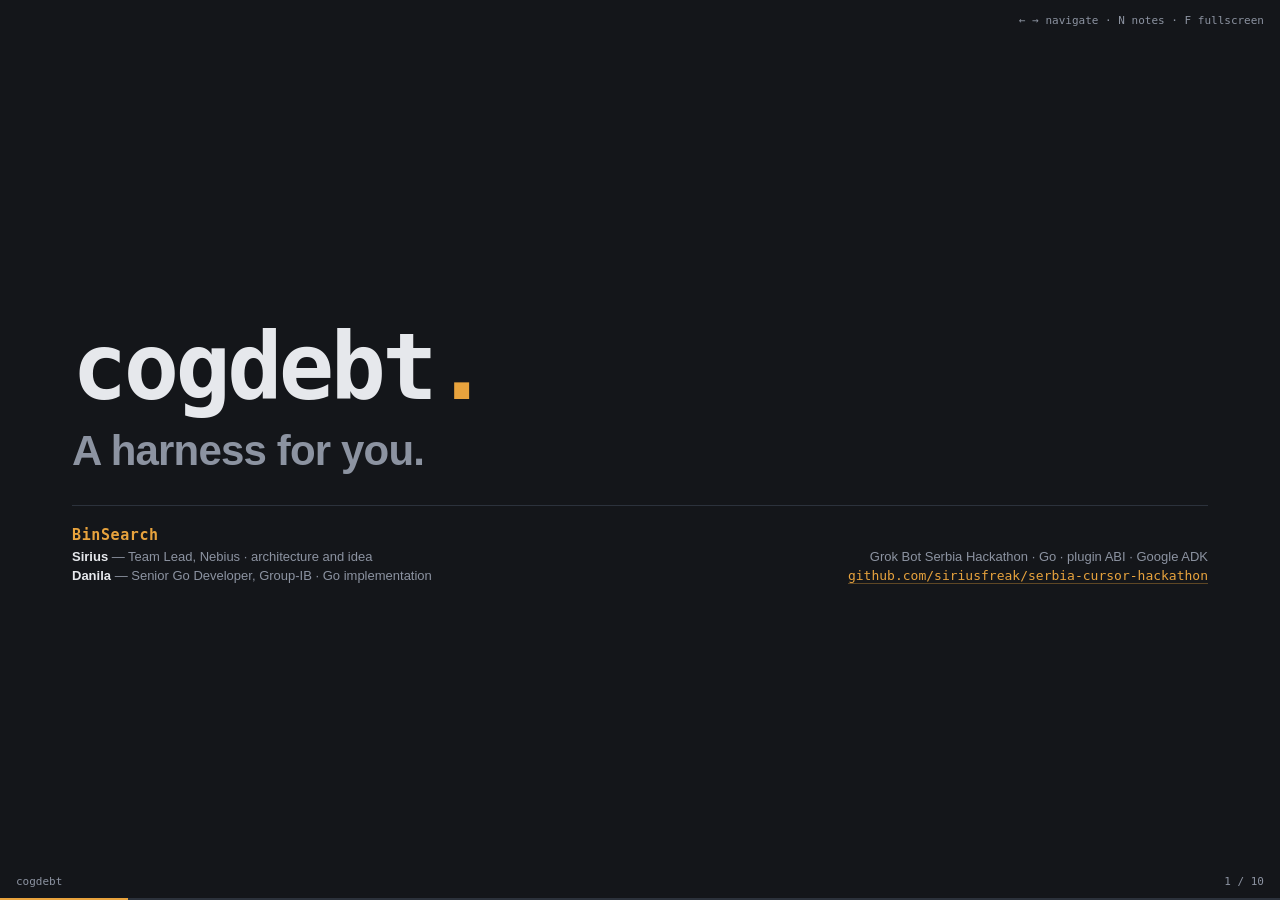
<file: presentation/index.html>
<!doctype html>
<html lang="en">
<head>
<meta charset="utf-8">
<meta name="viewport" content="width=device-width, initial-scale=1">
<title>cogdebt — Grok Bot Serbia Hackathon</title>
<meta name="description" content="cogdebt teaches an engineer a new subject through a subject the engineer already knows, and shows where the comparison stops being correct.">
<style>
/* ---------------------------------------------------------------------------
   The palette is copied from internal/ui/theme.go. The deck and the
   application are one product, so they use one set of colours.
   design/deck_test.go fails the build if the two sets become different.

   The text on the slides uses Simple Technical English: short sentences, one
   idea in each sentence, active voice, and no idioms. The audience is
   international, and a projector is a bad place for a long sentence.
   --------------------------------------------------------------------------- */
:root{
  --bg:#14161A; --surface:#1C1F25; --surface-hi:#242932; --line:#2C323C;
  --fg:#E6E8EC; --muted:#8C93A1;
  --accent:#E8A33D; --success:#4FBF8B; --warn:#E8834A; --danger:#E05A5A;
  --mono:ui-monospace,"SF Mono",SFMono-Regular,Menlo,Consolas,monospace;
  --sans:-apple-system,BlinkMacSystemFont,"Segoe UI",Inter,Roboto,Helvetica,Arial,sans-serif;
}
*{box-sizing:border-box;margin:0;padding:0}
html,body{height:100%;background:var(--bg);color:var(--fg);font-family:var(--sans);overflow:hidden}

/* A fixed 1280x720 stage, scaled to fit the screen. The layout is then the
   same on every projector.

   The stage is pinned to the centre point and then moved back by half its own
   scaled size. A grid with place-items:center cannot do this: an item wider
   than its container is laid out from the start edge, not centred, so on any
   window narrower than 1280 the slide drifted down and to the right. */
#viewport{position:fixed;inset:0;overflow:hidden}
#stage{width:1280px;height:720px;position:absolute;top:50%;left:50%;transform-origin:0 0}
/* Slides are centred. A slide that does not fill 720px stays in the middle.
   A slide that needs a footer at the bottom puts a .grow before the footer. */
.slide{position:absolute;inset:0;padding:60px 72px;display:none;flex-direction:column;
  justify-content:center;animation:in .28s ease both}
.slide.on{display:flex}
@keyframes in{from{opacity:0;transform:translateY(8px)}to{opacity:1;transform:none}}

/* ---- type ramp -------------------------------------------------------- */
h1{font-size:76px;line-height:1.02;letter-spacing:-.025em;font-weight:700}
h2{font-size:38px;line-height:1.14;letter-spacing:-.018em;font-weight:700;margin-bottom:6px}
h3{font-size:20px;font-weight:700;letter-spacing:-.005em}
.kicker{font-size:13px;letter-spacing:.16em;text-transform:uppercase;color:var(--muted);
  font-weight:700;margin-bottom:20px}
.kicker b{color:var(--accent);font-weight:700}
.lead{font-size:24px;line-height:1.42;color:var(--fg);max-width:64ch}
.sub{font-size:18px;line-height:1.5;color:var(--muted);max-width:72ch}
.tiny{font-size:13px;color:var(--muted);line-height:1.5}
.mono{font-family:var(--mono)}
.am{color:var(--accent)} .gr{color:var(--success)} .wn{color:var(--warn)} .mu{color:var(--muted)}
strong{font-weight:700}
.grow{flex:1}
.rule{height:1px;background:var(--line);margin:20px 0}
ul{list-style:none}
li{position:relative;padding-left:20px;margin-bottom:11px;line-height:1.4}
li::before{content:"";position:absolute;left:2px;top:.62em;width:7px;height:1.5px;background:var(--accent)}

/* ---- primitives ------------------------------------------------------- */
.card{background:var(--surface);border:1px solid var(--line);border-radius:10px;padding:17px 19px}
.card.lead-accent{border-left:3px solid var(--accent)}
.card.lead-green{border-left:3px solid var(--success)}
.card.lead-warn{border-left:3px solid var(--warn)}
.chip{display:inline-block;background:var(--surface-hi);border:1px solid var(--line);
  border-radius:999px;padding:4px 12px;font-size:12.5px;color:var(--muted);font-family:var(--mono)}
.chip.off{opacity:.55}
.grid{display:grid;gap:13px}
.g2{grid-template-columns:1fr 1fr}
.g3{grid-template-columns:repeat(3,1fr)}
.cols{display:flex;gap:24px}
.cols>*{flex:1;min-width:0}

/* ---- title slide ------------------------------------------------------ */
.wordmark{font-family:var(--mono);font-size:92px;font-weight:700;letter-spacing:-.04em}
.wordmark .dot{color:var(--accent)}
.tagline{font-size:42px;font-weight:700;letter-spacing:-.02em;color:var(--muted);margin-top:6px}

/* ---- headline list ---------------------------------------------------- */
.wall{display:grid;gap:10px 22px}
.hl{display:flex;gap:12px;align-items:baseline;padding:8px 0;border-bottom:1px solid var(--line)}
.hl .d{font-family:var(--mono);font-size:11px;color:var(--muted);flex:0 0 58px}
.hl .t{font-size:15px;line-height:1.3;flex:1;min-width:0}
.hl .p{font-family:var(--mono);font-size:11px;color:var(--accent);flex:0 0 auto;padding-left:10px}

/* ---- analogy row (the same widget the application draws) -------------- */
.pair{background:var(--surface);border-left:3px solid var(--accent);border-radius:8px;
  padding:13px 16px;margin-bottom:9px}
.pair .map{font-size:18px;font-weight:700;margin-bottom:3px}
.pair .map .to{color:var(--muted);font-weight:400;font-size:13px;padding:0 6px}
.pair .map .tg{color:var(--accent)}
.pair .role{font-size:11.5px;color:var(--muted);font-family:var(--mono);margin-bottom:6px}
.pair .br{font-size:14px;line-height:1.4;color:var(--warn);font-style:italic}
.pair .br b{font-style:normal;font-weight:700}
.pair.small{margin-bottom:0}
.pair.small .map{font-size:15.5px}
.pair.small .br{font-size:12.5px}

/* ---- ladder ----------------------------------------------------------- */
.rung{display:flex;gap:15px;align-items:flex-start;padding:11px 0;border-bottom:1px solid var(--line)}
.rung .lv{font-family:var(--mono);font-weight:700;font-size:17px;flex:0 0 38px;padding-top:1px}
.rung.l2{background:linear-gradient(90deg,rgba(232,163,61,.09),transparent);
  border-radius:6px;padding-left:10px;margin-left:-10px}
.rung .nm{font-size:17px;font-weight:700}
.rung .ds{font-size:14px;color:var(--muted);line-height:1.4;margin-top:2px}

/* ---- formula ---------------------------------------------------------- */
.formula{font-family:var(--mono);font-size:26px;text-align:center;padding:18px 0;line-height:1.5}
.formula .t1{color:var(--accent)} .formula .t2{color:var(--success)} .formula .t3{color:var(--warn)}

/* ---- architecture stack ---------------------------------------------- */
.layer{background:var(--surface);border:1px solid var(--line);border-radius:8px;
  padding:9px 15px;margin-bottom:6px;display:flex;align-items:baseline;gap:13px}
.layer .nm{font-weight:700;font-size:15px;flex:0 0 148px}
.layer .ds{font-size:12.5px;color:var(--muted);line-height:1.35}
.layer.seam{border-color:var(--accent);background:rgba(232,163,61,.07)}
.layer.pure{border-color:rgba(79,191,139,.42)}

/* ---- tables ----------------------------------------------------------- */
table{width:100%;border-collapse:collapse;font-size:14px}
th{text-align:left;font-size:11px;letter-spacing:.13em;text-transform:uppercase;color:var(--muted);
  padding:0 10px 7px 0;font-weight:700;border-bottom:1px solid var(--line)}
td{padding:7px 10px 7px 0;border-bottom:1px solid var(--line);vertical-align:top;line-height:1.35}
td.k{font-family:var(--mono);color:var(--fg);white-space:nowrap}
td.m{color:var(--muted)}

/* ---- code ------------------------------------------------------------- */
pre{background:var(--surface);border:1px solid var(--line);border-radius:8px;padding:14px 16px;
  font-family:var(--mono);font-size:13px;line-height:1.5;overflow:hidden;color:var(--fg)}
pre .c{color:var(--muted)} pre .kw{color:var(--accent)} pre .st{color:var(--success)}

/* ---- stat ------------------------------------------------------------- */
.stat{background:var(--surface);border:1px solid var(--line);border-radius:10px;padding:16px 18px}
.stat .n{font-family:var(--mono);font-size:34px;font-weight:700;line-height:1.1}
.stat .l{font-size:12.5px;color:var(--muted);margin-top:5px;line-height:1.35}

/* ---- screenshot ------------------------------------------------------- */
.shot{border:1px solid var(--line);border-radius:10px;overflow:hidden;background:var(--surface);
  display:block;width:100%}
.shot img{display:block;width:100%}

/* ---- chrome ----------------------------------------------------------- */
#bar{position:fixed;left:0;right:0;bottom:0;height:2px;background:var(--line);z-index:5}
#fill{height:100%;width:0;background:var(--accent);transition:width .25s ease}
#count{position:fixed;right:16px;bottom:12px;font-family:var(--mono);font-size:11px;
  color:var(--muted);z-index:5}
#brand{position:fixed;left:16px;bottom:12px;font-family:var(--mono);font-size:11px;
  color:var(--muted);z-index:5}
#notes{position:fixed;left:0;right:0;bottom:0;max-height:44vh;overflow:auto;z-index:9;
  background:var(--bg);border-top:1px solid var(--line);padding:20px 26px;display:none;
  font-size:15px;line-height:1.55;color:var(--fg)}
#notes.on{display:block}
#notes h4{font-size:11px;letter-spacing:.14em;text-transform:uppercase;color:var(--accent);
  margin-bottom:8px}
#help{position:fixed;top:14px;right:16px;font-family:var(--mono);font-size:11px;color:var(--muted);
  z-index:5;opacity:0;transition:opacity .3s}
#help.on{opacity:1}
aside.notes{display:none}
a{color:var(--accent);text-decoration:none;border-bottom:1px solid rgba(232,163,61,.35)}
a:hover{border-bottom-color:var(--accent)}
.hl a{color:var(--fg);border-bottom-color:transparent}
.hl a:hover{color:var(--accent);border-bottom-color:rgba(232,163,61,.45)}

/* ---- print, for a PDF copy -------------------------------------------- */
@media print{
  @page{size:1280px 720px;margin:0}
  html,body{overflow:visible;height:auto}
  #viewport{position:static;display:block;overflow:visible}
  #stage{position:static;width:1280px;height:auto;transform:none!important}
  .slide{position:static;display:flex!important;height:720px;page-break-after:always;
    animation:none;border-bottom:1px solid var(--line)}
  #bar,#count,#brand,#notes,#help{display:none}
}
</style>
</head>
<body>

<div id="viewport"><div id="stage">

<!-- 1 ------------------------------------------------------------------ -->
<section class="slide">
  <div class="wordmark">cogdebt<span class="dot">.</span></div>
  <div class="tagline">A harness for you.</div>
  <div style="height:30px"></div>
  <div class="rule" style="margin:0 0 18px"></div>
  <div class="cols" style="align-items:flex-end">
    <div class="tiny">
      <span class="am mono" style="font-size:15px;font-weight:700;letter-spacing:.04em">BinSearch</span><br>
      <strong style="color:var(--fg)">Sirius</strong> — Team Lead, Nebius · architecture and idea<br>
      <strong style="color:var(--fg)">Danila</strong> — Senior Go Developer, Group-IB · Go implementation
    </div>
    <div class="tiny" style="text-align:right">
      Grok Bot Serbia Hackathon · Go · plugin ABI · Google ADK<br>
      <a class="mono" href="https://github.com/siriusfreak/serbia-cursor-hackathon" target="_blank"
         rel="noopener">github.com/siriusfreak/serbia-cursor-hackathon</a>
    </div>
  </div>
  <aside class="notes">
Say two sentences, then go to slide 2. Do not explain the name here.
Slide 3 explains the name, and it works better after the audience sees the problem.
  </aside>
</section>

<!-- 2 ------------------------------------------------------------------ -->
<section class="slide">
  <div class="kicker">The problem</div>
  <h2>Engineers lose technical skills when they use AI tools.</h2>
  <div style="height:18px"></div>
  <div class="cols" style="gap:26px;align-items:flex-start">
    <div style="flex:0 0 420px">
      <ul style="font-size:16.5px">
        <li><strong>Nature, June 2026.</strong> Two studies measured this effect. One tested doctors.
          One tested programmers. Both groups worked worse without the AI tool.</li>
        <li><strong>Ford, June 2026.</strong> Ford hired 350 engineers again. The AI system did not keep
          the expert knowledge. Junior engineers had nobody to learn from.</li>
        <li><strong>Every month.</strong> Engineers write about this problem on Hacker News.</li>
      </ul>
    </div>
    <div>
      <div class="wall">
        <div class="hl"><span class="d">Jun 19</span><span class="t"><a href="https://news.ycombinator.com/item?id=48601286" target="_blank" rel="noopener">Is AI ruining our skills? Early results are in — and they're not good</a></span><span class="p">Nature</span></div>
        <div class="hl"><span class="d">Jun 25</span><span class="t"><a href="https://news.ycombinator.com/item?id=48674446" target="_blank" rel="noopener">Ford rehires 350 engineers after AI fails to preserve expertise</a></span></div>
        <div class="hl"><span class="d">Aug 13</span><span class="t"><a href="https://news.ycombinator.com/item?id=49290299" target="_blank" rel="noopener">Understanding is the new bottleneck</a></span></div>
        <div class="hl"><span class="d">Aug 24</span><span class="t"><a href="https://news.ycombinator.com/item?id=49421554" target="_blank" rel="noopener">Coding expertise is going to collapse from AI reliance</a></span></div>
        <div class="hl"><span class="d">Aug 29</span><span class="t"><a href="https://news.ycombinator.com/item?id=49492184" target="_blank" rel="noopener">LLMs are making me lose my savviness</a></span></div>
        <div class="hl"><span class="d">Aug 30</span><span class="t"><a href="https://news.ycombinator.com/item?id=49498095" target="_blank" rel="noopener">No AI Fridays</a></span></div>
      </div>
    </div>
  </div>
  <div style="height:20px"></div>
  <aside class="notes">
Do not read the list on the right. Point at two items.
Nature: the effect is measured now, not only felt. Ford: the problem already has a cost.
  </aside>
</section>

<!-- 3 ------------------------------------------------------------------ -->
<section class="slide">
  <div class="kicker">The name, and the number</div>
  <h2>Cognitive debt</h2>
  <div class="lead" style="margin-top:10px">
    Cognitive debt is the difference between the system you operate and the knowledge you hold.
    Professor Margaret-Anne Storey defined this term.
  </div>
  <div class="formula">
    debt(c) = <span class="t1">frequency(c)</span> × <span class="t2">depth(c)</span> × (1 − <span class="t3">mastery(c)</span>)
  </div>
  <div class="grid g3">
    <div class="card lead-accent">
      <h3 class="am">frequency</h3>
      <div class="sub" style="font-size:14.5px;margin-top:6px">How often you use the concept.
        We read your public repositories. We do not ask you, because people rate themselves too high.</div>
    </div>
    <div class="card lead-green">
      <h3 class="gr">depth</h3>
      <div class="sub" style="font-size:14.5px;margin-top:6px">How many other concepts need this one.
        A weak foundation costs more than a weak detail.</div>
    </div>
    <div class="card lead-warn">
      <h3 class="wn">1 − mastery</h3>
      <div class="sub" style="font-size:14.5px;margin-top:6px">How little of the concept you hold.
        Only graded answers change this value, and each answer changes it by a small amount.</div>
    </div>
  </div>
  <div style="height:20px"></div>
  <div class="tiny">
    Debt is a good model for this problem. Debt grows slowly. Debt is not visible.
    And <strong class="am">you can pay debt back</strong>.
  </div>
  <aside class="notes">
Two facts. First, the term is not ours: a professor defined it.
Second, we made it a number, so the program can sort concepts and select the most expensive one.
  </aside>
</section>

<!-- 4 ------------------------------------------------------------------ -->
<section class="slide">
  <div class="kicker">Available solutions</div>
  <h2>Every available solution <span class="wn">removes something</span>.</h2>
  <div style="height:22px"></div>
  <div class="grid g3">
    <div class="card">
      <h3 class="wn">Stop the tool</h3>
      <div class="sub" style="font-size:15px;margin-top:7px">Disable the AI assistant one day each week.</div>
      <div class="tiny" style="margin-top:11px">Cost: 20 % of the output.</div>
    </div>
    <div class="card">
      <h3 class="wn">Work slower</h3>
      <div class="sub" style="font-size:15px;margin-top:7px">Type the generated code again by hand, line by line.</div>
      <div class="tiny" style="margin-top:11px">Cost: the speed you bought the tool for.</div>
    </div>
    <div class="card">
      <h3 class="wn">Memorise</h3>
      <div class="sub" style="font-size:15px;margin-top:7px">Use flashcards and repeat them at intervals.</div>
      <div class="tiny" style="margin-top:11px">Cost: memory is not understanding.</div>
    </div>
  </div>
  <div style="height:24px"></div>
  <div class="lead">
    These are three real techniques, and people use them today. Each one stops
    <em>new</em> debt. <strong class="am">No technique pays back the debt that already exists.</strong>
  </div>
  <div style="height:20px"></div>
  <div class="tiny">Our method does not remove the AI tool. It uses the knowledge the engineer already has.</div>
  <aside class="notes">
Be fair about these three. They are honest attempts, and people really use them.
The important part is the shape they share: each one subtracts. We add.
  </aside>
</section>

<!-- 5 ------------------------------------------------------------------ -->
<section class="slide">
  <div class="kicker">Our method · <b>match by role, not by name</b></div>
  <h2>An analogy connects two subjects by structural role.</h2>
  <div class="sub" style="margin-top:10px;font-size:17px">
    We do not match two things because both are called "a controller". We match them because both are
    the single source of truth that other components compare themselves against.
  </div>
  <div style="height:16px"></div>
  <div class="pair">
    <div class="map">etcd <span class="to">maps to</span> <span class="tg">feature store</span></div>
    <div class="role">shared role · source_of_truth</div>
    <div class="br"><b>⚠ </b>etcd is small and strongly consistent. A feature store is a view over unclean
      events, with an offline path and an online path. Point-in-time correctness is a new requirement
      that etcd never had.</div>
  </div>
  <div class="pair">
    <div class="map">liveness probe <span class="to">maps to</span> <span class="tg">drift detection</span></div>
    <div class="role">shared role · degradation_signal</div>
    <div class="br"><b>⚠ </b>A probe is cheap, binary and immediate. Labels arrive late and incomplete.
      Drift can look correct while the business metric fails.</div>
  </div>
  <div style="height:20px"></div>
  <div class="card lead-warn">
    <div class="lead" style="font-size:20px">
      The orange line is the product. An analogy without a stated limit
      <strong>does not pay down cognitive debt. It creates more debt</strong>, because the engineer
      uses the analogy after the point where it is correct.
    </div>
    <div class="tiny" style="margin-top:8px">
      <span class="mono">Mapping.Breakdown</span> is a required field in the domain model and in the plugin
      schema. A test checks that the agent instruction still asks for it.
    </div>
  </div>
  <aside class="notes">
Slow down here. This is the one idea nobody else in the room will state.
Everybody has received a bad analogy and then used it too far. We made the limit mandatory in the type.
  </aside>
</section>

<!-- 6 ------------------------------------------------------------------ -->
<section class="slide">
  <div class="kicker">The question ladder</div>
  <h2>Four levels. The program selects the level, not the model.</h2>
  <div style="height:14px"></div>
  <div class="rung"><span class="lv am">L1</span><div><div class="nm">Find the match</div>
    <div class="ds">Name the item in the new subject that has the role you already know.</div></div></div>
  <div class="rung l2"><span class="lv wn">L2</span><div><div class="nm">Find the limit <span class="tiny wn">← this level does the teaching</span></div>
    <div class="ds">Say where the analogy stops being correct. The system does not tell you. You must find it.</div></div></div>
  <div class="rung"><span class="lv gr">L3</span><div><div class="nm">Use the new terms</div>
    <div class="ds">Answer in the vocabulary of the new subject, without the analogy.</div></div></div>
  <div class="rung"><span class="lv gr">L4</span><div><div class="nm">Solve a problem</div>
    <div class="ds">Solve a small task that needs two or three new concepts together. Tests grade the result.</div></div></div>
  <div style="height:20px"></div>
  <div class="card lead-accent">
    <div class="sub" style="color:var(--fg);font-size:16.5px">
      A deterministic function selects the concept and the level. It uses the debt value and the measured
      mastery. The language model only writes the text of the question. A model that selects the
      difficulty <em>and</em> grades the answer moves towards the topic it explained last.
    </div>
  </div>
  <aside class="notes">
This is the design decision to defend. The model writes sentences.
The model does not decide if you passed, and it does not decide what comes next. That part is code, and it is testable.
  </aside>
</section>

<!-- 7 ------------------------------------------------------------------ -->
<section class="slide">
  <div class="kicker">Three examples · <b>real output from live runs</b></div>
  <div class="cols" style="gap:16px;align-items:stretch">
    <div>
      <div class="tiny" style="margin-bottom:8px">KUBERNETES, GO <span class="mu">→</span> ML PIPELINES</div>
      <div class="pair small">
        <div class="map">rolling update <span class="to">→</span> <span class="tg">model promotion</span></div>
        <div class="role">role · rollback</div>
        <div class="br"><b>⚠ </b>A Deployment rollback restores one exact binary. A model rollback does not
          restore the training data. Version n−1 can be equally wrong.</div>
      </div>
    </div>
    <div>
      <div class="tiny" style="margin-bottom:8px">RATE LIMITING <span class="mu">→</span> THERMODYNAMICS</div>
      <div class="pair small">
        <div class="map">rate limiting <span class="to">→</span> <span class="tg">entropy</span></div>
        <div class="role">role · quota of allowed states</div>
        <div class="br"><b>⚠ </b>You can increase a rate limit, because a rate limit is a policy. You cannot
          increase entropy, because entropy counts the states the system can occupy.</div>
      </div>
    </div>
    <div>
      <div class="tiny" style="margin-bottom:8px">SQL, PANDAS <span class="mu">→</span> DYNAMIC PROGRAMMING</div>
      <div class="pair small">
        <div class="map">window function <span class="to">→</span> <span class="tg">recurrence</span></div>
        <div class="role">role · value from earlier values</div>
        <div class="br"><b>⚠ </b>A window function runs in one pass. A recurrence can branch, and it can
          compute the same state again until you add memoisation.</div>
      </div>
    </div>
  </div>
  <div style="height:20px"></div>
  <div class="cols" style="gap:20px;align-items:center">
    <div style="flex:0 0 460px">
      <pre style="font-size:12.5px"><span class="c"># the learner believes: "@lru_cache on a recursion is DP"</span>
<span class="c"># the code runs in a Daytona sandbox</span>
<span class="kw">passed</span>=1  <span class="kw">failed</span>=1  <span class="c">in 2252ms</span>
<span class="wn">FAIL</span> is point-in-time correct
  AssertionError: <span class="st">used a value from the future</span></pre>
    </div>
    <div class="card lead-warn">
      <div style="font-size:16px;line-height:1.42">
        At level L4 the system executes the code. The test result is the grade.
        A failed test also <strong>names the wrong belief</strong>, in the words of the task.
        This is the only grade in the system that is not an opinion.
      </div>
    </div>
  </div>
  <aside class="notes">
These sentences come from live runs. We did not write them.
Then point at the test output. A model that grades text moves toward what it explained.
A test does not. And the test name is the wrong belief, already written down.
  </aside>
</section>

<!-- 8 ------------------------------------------------------------------ -->
<section class="slide">
  <div class="kicker">The application · <b>11,000 lines of Go</b></div>
  <div class="cols" style="gap:22px;align-items:center">
    <div style="flex:0 0 690px">
      <span class="shot"><img src="assets/app.png" alt="The cogdebt desktop window. It shows analogy cards with their limits, a question at level L2, and a cognitive debt panel."></span>
    </div>
    <div>
      <div class="sub" style="font-size:15.5px;color:var(--fg);line-height:1.5">
        Left: the analogies. Every row shows its limit.<br><br>
        Right: <span class="am">cognitive debt</span> above <span class="gr">mastery</span>.
        These are two different scales, so the panel draws two separate groups.
      </div>
      <div class="rule"></div>
      <h3>The application runs on your computer</h3>
      <div class="sub" style="font-size:15px;margin-top:8px">
        This is a proof of concept, so we did not build accounts or sessions. Your profile, your
        mastery and your analogies are one SQLite file on your disk.
      </div>
      <div class="tiny" style="margin-top:10px">
        There is also a second reason. A list of the subjects you do not know is private information.
      </div>
    </div>
  </div>
  <aside class="notes">
Twenty seconds. Let the audience look at the window.
Then answer the question before they ask it: why is this not a web application.
  </aside>
</section>

<!-- 9 ------------------------------------------------------------------ -->
<section class="slide">
  <div class="kicker">Architecture · <b>one seam, three methods</b></div>
  <div class="cols" style="gap:22px;align-items:flex-start">
    <div>
      <div class="layer"><span class="nm">Fyne shell</span><span class="ds">the window and the renderer</span></div>
      <div class="layer"><span class="nm">Google ADK</span><span class="ds">runner, tutor agent, sub-agents, one model for each agent</span></div>
      <div class="layer seam"><span class="nm am">ext.Registry</span><span class="ds">implements ADK's <span class="mono">tool.Toolset</span>. ADK requests the tool list on <em>every turn</em>, so a plugin can start or stop without a restart</span></div>
      <div class="layer"><span class="nm">Transports</span><span class="ds">in the same process, or in a separate process over <span class="mono">go-plugin</span></span></div>
      <div class="layer pure"><span class="nm gr">internal/domain</span><span class="ds">concepts, mastery, the ladder, the debt formula. It imports nothing from this project, so you can test it without a key, a network or a GUI</span></div>
      <div style="height:12px"></div>
      <pre><span class="kw">type</span> Extension <span class="kw">interface</span> {
    Manifest() Manifest
    Invoke(ctx, tool <span class="kw">string</span>, in json.RawMessage) (json.RawMessage, <span class="kw">error</span>)
    Close() <span class="kw">error</span>
}  <span class="c">// only bytes cross this boundary</span></pre>
    </div>
    <div style="flex:0 0 392px">
      <table>
        <tr><th>plugin</th><th>kind</th><th>function</th></tr>
        <tr><td class="k">profile</td><td class="m">profile</td><td class="m">skills, mastery, analogies</td></tr>
        <tr><td class="k">assessor</td><td class="m">assessor</td><td class="m">selects concept and level</td></tr>
        <tr><td class="k am">analogy</td><td class="m">agent</td><td class="m">a sub-agent, declared in JSON</td></tr>
        <tr><td class="k">github</td><td class="m">retrieval</td><td class="m">repository scan</td></tr>
        <tr><td class="k">exa</td><td class="m">retrieval</td><td class="m">find a source</td></tr>
        <tr><td class="k">firecrawl</td><td class="m">retrieval</td><td class="m">read a page</td></tr>
        <tr><td class="k">fal</td><td class="m">retrieval</td><td class="m">draw the analogy</td></tr>
        <tr><td class="k">daytona</td><td class="m">assessor</td><td class="m">run and grade code</td></tr>
        <tr><td class="k">vcs</td><td class="m">retrieval</td><td class="m">fetch a pull request</td></tr>
        <tr><td class="k">oracle</td><td class="m">retrieval</td><td class="m">claim vs the tests in it</td></tr>
        <tr><td class="k am">review</td><td class="m">agent</td><td class="m">review as the same loop</td></tr>
      </table>
      <div class="grid g3" style="margin-top:14px;gap:10px">
        <div class="stat"><div class="n am">11</div><div class="l">plugins</div></div>
        <div class="stat"><div class="n gr">3</div><div class="l">ABI methods</div></div>
        <div class="stat"><div class="n">0</div><div class="l">cgo in the database</div></div>
      </div>
      <div class="tiny" style="margin-top:12px">
        The same plugin runs in the host process or in a separate process. The plugin code does not change.
      </div>
    </div>
  </div>
  <aside class="notes">
One sentence matters here: our registry IS the ADK toolset, and ADK asks it again on every turn.
So a new API key in Settings gives the model a new tool on the next message, with no restart.
  </aside>
</section>

<!-- 10 ----------------------------------------------------------------- -->
<section class="slide">
  <div class="kicker">Partner technologies · <b>7 of 10</b></div>
  <div class="cols" style="gap:22px;align-items:flex-start">
    <div>
      <table style="font-size:13.5px">
        <tr><th style="width:88px">partner</th><th>function in cogdebt</th></tr>
        <tr><td class="k am">x.ai</td><td><span class="mono">grok-4.6</span> runs the tutor. The analogy agent runs a non-reasoning model.</td></tr>
        <tr><td class="k am">Daytona</td><td>Executes the learner's code against the tests. This produces the L4 grade.</td></tr>
        <tr><td class="k am">fal.ai</td><td>Draws the analogy when the learner asks for a picture.</td></tr>
        <tr><td class="k am">Exa</td><td>Finds a source when the tutor has no URL.</td></tr>
        <tr><td class="k am">Firecrawl</td><td>Reads that source as clean markdown.</td></tr>
        <tr><td class="k am">Render</td><td>Serves these slides from the same repository.</td></tr>
        <tr><td class="k am">Grok Bot</td><td>The editor. We built the whole project in it.</td></tr>
      </table>
      <div class="tiny" style="margin-top:11px">
        We did not use <span class="chip off">Convex</span> <span class="chip off">Wonder</span>
        <span class="chip off">Wispr&nbsp;Flow</span>. Convex stores state on a server, and we keep state on
        the learner's disk. A Go desktop application has no React handoff. And we typed instead of speaking.
      </div>
    </div>
    <div style="flex:0 0 392px">
      <div class="card lead-accent">
        <h3>Next</h3>
        <div class="sub" style="font-size:15.5px;margin-top:9px;line-height:1.5">
          Ask the learner to predict the match before the system shows it. Show their answer next to
          the correct answer. Keep a list of every wrong belief, and ask about it again later.
        </div>
        <div class="rule" style="margin:16px 0"></div>
        <div class="sub" style="font-size:15.5px;line-height:1.5">
          Then build a shared debt list for a team. Cognitive debt is not only an individual problem.
          It is also what happens when <strong style="color:var(--fg)">the one engineer who understood
          a service leaves the company</strong>.
        </div>
      </div>
    </div>
  </div>
  <div class="grow"></div>
  <div class="rule"></div>
  <div class="cols" style="align-items:center">
    <div class="wordmark" style="font-size:40px">cogdebt<span class="dot">.</span></div>
    <div class="tiny" style="text-align:right;line-height:1.7">
      Source code &nbsp;<a class="mono" href="https://github.com/siriusfreak/serbia-cursor-hackathon"
        target="_blank" rel="noopener">github.com/siriusfreak/serbia-cursor-hackathon</a><br>
      Downloads &nbsp;<a class="mono" href="https://github.com/siriusfreak/serbia-cursor-hackathon/releases"
        target="_blank" rel="noopener">github.com/siriusfreak/serbia-cursor-hackathon/releases</a><br>
      These slides &nbsp;<a class="mono" href="https://serbia-cursor-hackathon.onrender.com"
        target="_blank" rel="noopener">serbia-cursor-hackathon.onrender.com</a>
      &nbsp;<span class="mu">· MIT</span>
    </div>
  </div>
  <aside class="notes">
Name six partners with one function each. Then name the three we did not use, with the reason.
Judges check this. Finish on the last sentence about the engineer who leaves. Then stop talking.
  </aside>
</section>

</div></div>

<div id="bar"><div id="fill"></div></div>
<div id="brand">cogdebt</div>
<div id="count"></div>
<div id="help">← → navigate · N notes · F fullscreen</div>
<div id="notes"><h4>Speaker notes</h4><div id="notes-body"></div></div>

<script>
(function () {
  var slides = Array.prototype.slice.call(document.querySelectorAll('.slide'));
  var stage = document.getElementById('stage');
  var fill = document.getElementById('fill');
  var count = document.getElementById('count');
  var notes = document.getElementById('notes');
  var notesBody = document.getElementById('notes-body');
  var help = document.getElementById('help');
  var i = 0, notesOn = false;

  // The stage has a fixed size of 1280x720. We scale it to the screen, so a
  // layout that fits here also fits on every projector. The translate puts the
  // scaled stage back in the middle: its origin is the centre of the window.
  function fit() {
    var s = Math.min(window.innerWidth / 1280, window.innerHeight / 720);
    stage.style.transform =
      'translate(' + (-1280 * s / 2) + 'px,' + (-720 * s / 2) + 'px) scale(' + s + ')';
  }

  function show(n, push) {
    i = Math.max(0, Math.min(slides.length - 1, n));
    slides.forEach(function (el, k) { el.classList.toggle('on', k === i); });
    fill.style.width = ((i + 1) / slides.length * 100) + '%';
    count.textContent = (i + 1) + ' / ' + slides.length;
    var note = slides[i].querySelector('aside.notes');
    notesBody.textContent = note ? note.textContent.trim() : '(no notes)';
    if (push !== false) history.replaceState(null, '', '#' + (i + 1));
  }

  function flash() {
    help.classList.add('on');
    clearTimeout(flash.t);
    flash.t = setTimeout(function () { help.classList.remove('on'); }, 1800);
  }

  document.addEventListener('keydown', function (e) {
    if (e.metaKey || e.ctrlKey || e.altKey) return;
    switch (e.key) {
      case 'ArrowRight': case 'ArrowDown': case ' ': case 'PageDown':
        show(i + 1); e.preventDefault(); break;
      case 'ArrowLeft': case 'ArrowUp': case 'PageUp':
        show(i - 1); e.preventDefault(); break;
      case 'Home': show(0); break;
      case 'End': show(slides.length - 1); break;
      case 'n': case 'N':
        notesOn = !notesOn; notes.classList.toggle('on', notesOn); break;
      case 'f': case 'F':
        if (document.fullscreenElement) document.exitFullscreen();
        else document.documentElement.requestFullscreen(); break;
      default:
        // Keys 1 to 9 select a slide. Key 0 selects slide 10, the last slide.
        if (/^[0-9]$/.test(e.key)) { var d = parseInt(e.key, 10); show(d === 0 ? 9 : d - 1); }
    }
  });

  // A click on the right half goes forward. A click on the left half goes back.
  // A presenter remote sends arrow keys, so both methods do the same thing.
  document.addEventListener('click', function (e) {
    if (e.target.closest('#notes') || e.target.closest('a')) return;
    show(e.clientX > window.innerWidth / 2 ? i + 1 : i - 1);
  });

  window.addEventListener('resize', fit);
  fit();
  var start = parseInt((location.hash || '#1').slice(1), 10);
  show(isNaN(start) ? 0 : start - 1, false);
  flash();
})();
</script>
</body>
</html>
</file>
